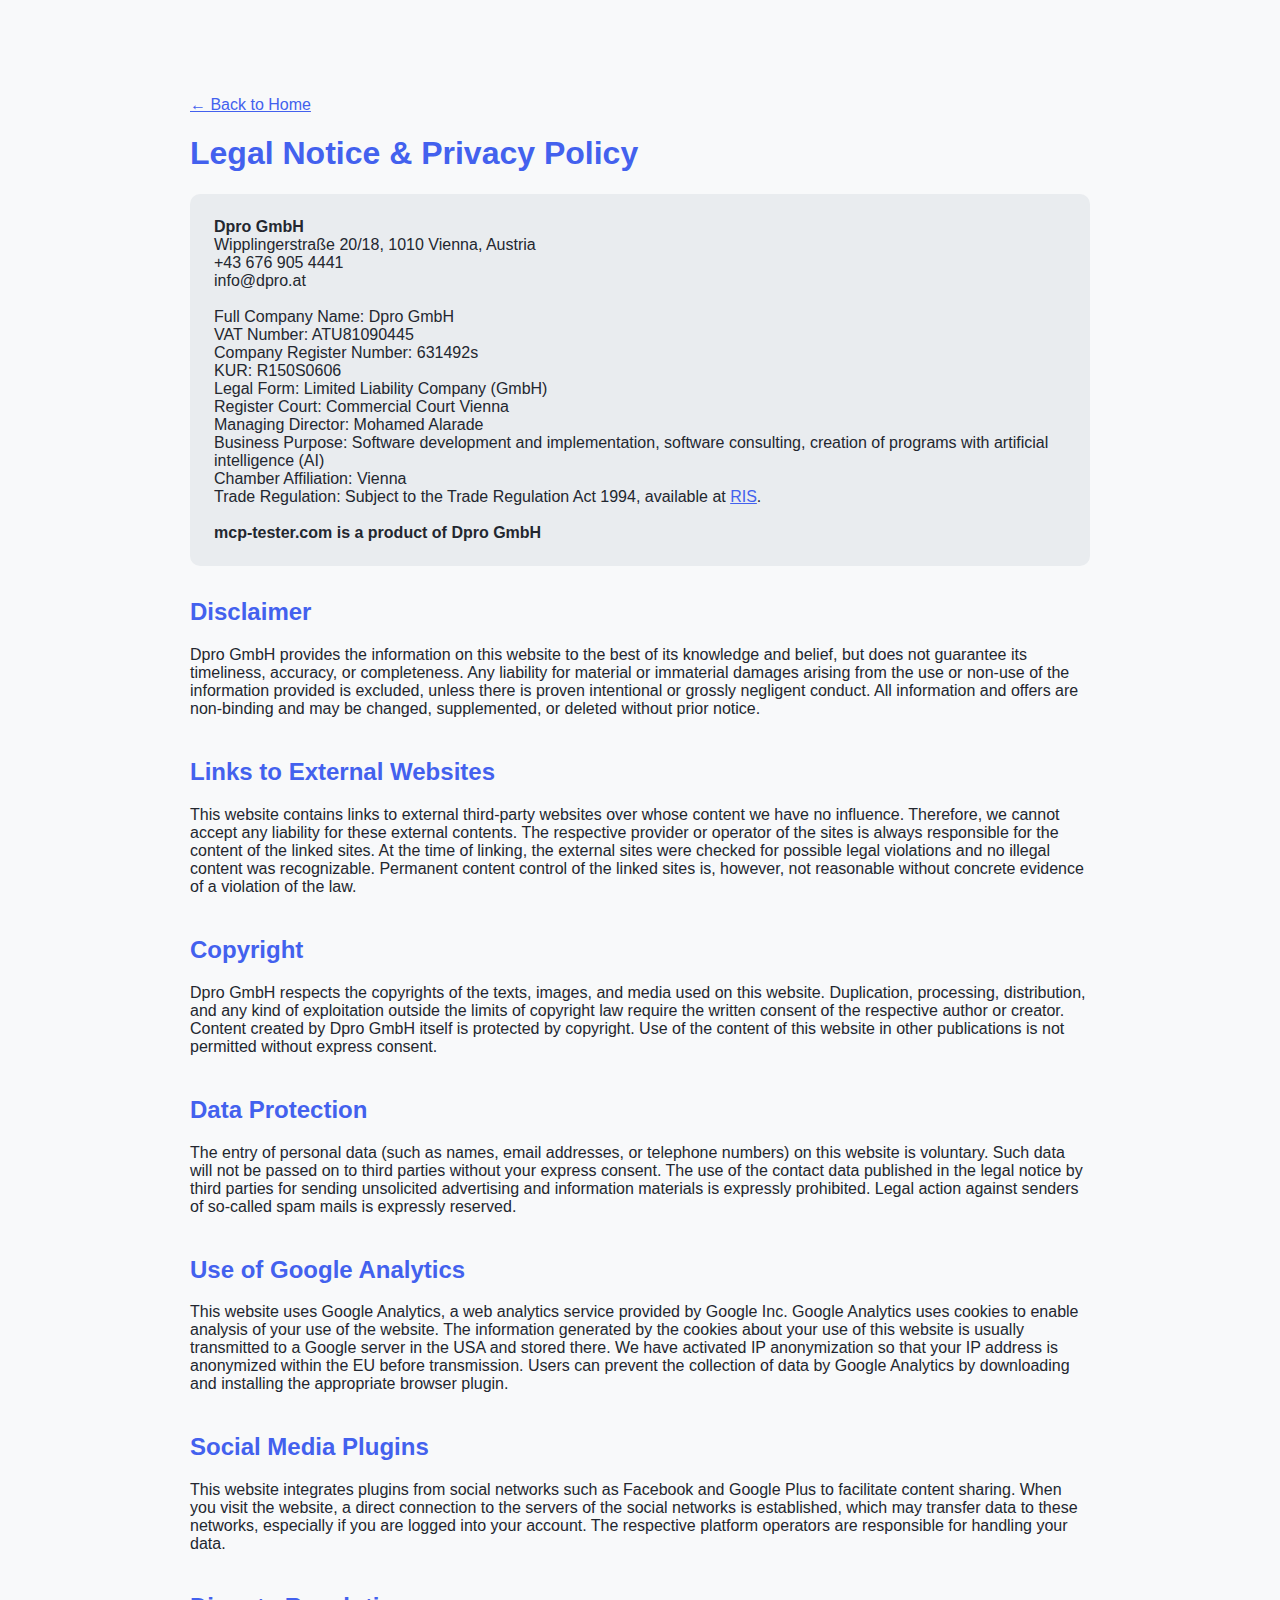
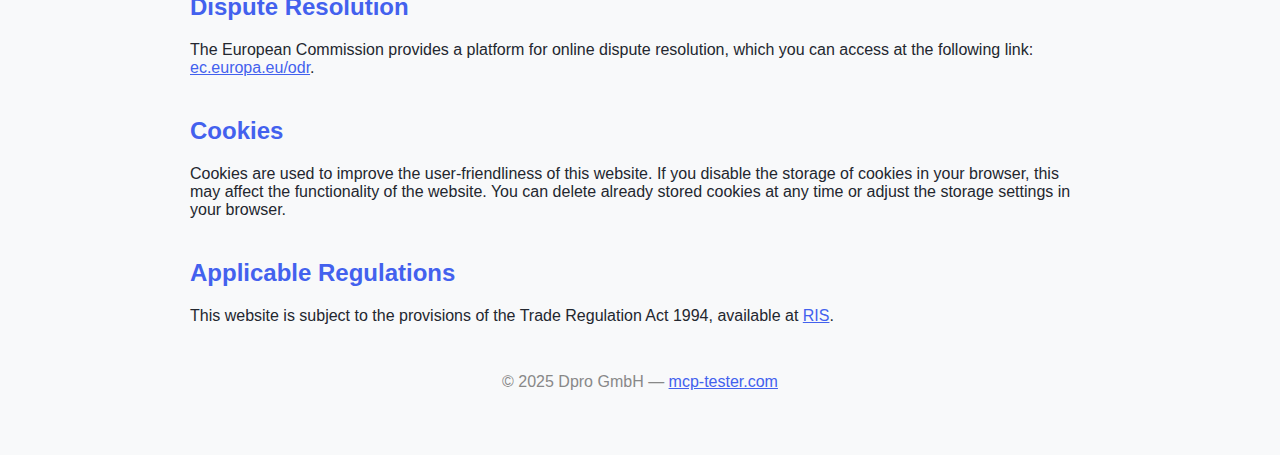
<file: privacy.html>
<!DOCTYPE html>
<html lang="en">
<head>
  <meta charset="UTF-8">
  <title>Privacy Policy & Legal Notice | MCP Tool Tester Pro</title>
  <meta name="viewport" content="width=device-width, initial-scale=1.0">
  <meta name="robots" content="noindex,follow">
  <style>
    body { font-family: Inter, Arial, sans-serif; max-width: 900px; margin: 2rem auto; padding: 2rem; background: #f8f9fa; color: #23272f; }
    h1, h2 { color: #4361ee; }
    a { color: #4361ee; }
    .section { margin-bottom: 2.5rem; }
    ul { margin: 0 0 1.5rem 1.5rem; }
    .impressum { background: #e9ecef; border-radius: 10px; padding: 1.5rem; margin-bottom: 2rem; }
    .footer-link { margin-top: 2rem; display: block; }
    @media (max-width: 600px) { body { padding: 0.5rem; } }
  </style>
</head>
<body>
  <a href="/" class="footer-link">&larr; Back to Home</a>
  <h1>Legal Notice & Privacy Policy</h1>
  <div class="impressum">
    <strong>Dpro GmbH</strong><br>
    Wipplingerstraße 20/18, 1010 Vienna, Austria<br>
    +43 676 905 4441<br>
    info@dpro.at<br><br>
    Full Company Name: Dpro GmbH<br>
    VAT Number: ATU81090445<br>
    Company Register Number: 631492s<br>
    KUR: R150S0606<br>
    Legal Form: Limited Liability Company (GmbH)<br>
    Register Court: Commercial Court Vienna<br>
    Managing Director: Mohamed Alarade<br>
    Business Purpose: Software development and implementation, software consulting, creation of programs with artificial intelligence (AI)<br>
    Chamber Affiliation: Vienna<br>
    Trade Regulation: Subject to the Trade Regulation Act 1994, available at <a href="http://www.ris.bka.gv.at" target="_blank">RIS</a>.<br>
    <br>
    <strong>mcp-tester.com is a product of Dpro GmbH</strong>
  </div>

  <div class="section">
    <h2>Disclaimer</h2>
    <p>Dpro GmbH provides the information on this website to the best of its knowledge and belief, but does not guarantee its timeliness, accuracy, or completeness. Any liability for material or immaterial damages arising from the use or non-use of the information provided is excluded, unless there is proven intentional or grossly negligent conduct. All information and offers are non-binding and may be changed, supplemented, or deleted without prior notice.</p>
  </div>

  <div class="section">
    <h2>Links to External Websites</h2>
    <p>This website contains links to external third-party websites over whose content we have no influence. Therefore, we cannot accept any liability for these external contents. The respective provider or operator of the sites is always responsible for the content of the linked sites. At the time of linking, the external sites were checked for possible legal violations and no illegal content was recognizable. Permanent content control of the linked sites is, however, not reasonable without concrete evidence of a violation of the law.</p>
  </div>

  <div class="section">
    <h2>Copyright</h2>
    <p>Dpro GmbH respects the copyrights of the texts, images, and media used on this website. Duplication, processing, distribution, and any kind of exploitation outside the limits of copyright law require the written consent of the respective author or creator. Content created by Dpro GmbH itself is protected by copyright. Use of the content of this website in other publications is not permitted without express consent.</p>
  </div>

  <div class="section">
    <h2>Data Protection</h2>
    <p>The entry of personal data (such as names, email addresses, or telephone numbers) on this website is voluntary. Such data will not be passed on to third parties without your express consent. The use of the contact data published in the legal notice by third parties for sending unsolicited advertising and information materials is expressly prohibited. Legal action against senders of so-called spam mails is expressly reserved.</p>
  </div>

  <div class="section">
    <h2>Use of Google Analytics</h2>
    <p>This website uses Google Analytics, a web analytics service provided by Google Inc. Google Analytics uses cookies to enable analysis of your use of the website. The information generated by the cookies about your use of this website is usually transmitted to a Google server in the USA and stored there. We have activated IP anonymization so that your IP address is anonymized within the EU before transmission. Users can prevent the collection of data by Google Analytics by downloading and installing the appropriate browser plugin.</p>
  </div>

  <div class="section">
    <h2>Social Media Plugins</h2>
    <p>This website integrates plugins from social networks such as Facebook and Google Plus to facilitate content sharing. When you visit the website, a direct connection to the servers of the social networks is established, which may transfer data to these networks, especially if you are logged into your account. The respective platform operators are responsible for handling your data.</p>
  </div>

  <div class="section">
    <h2>Dispute Resolution</h2>
    <p>The European Commission provides a platform for online dispute resolution, which you can access at the following link: <a href="http://ec.europa.eu/odr" target="_blank">ec.europa.eu/odr</a>.</p>
  </div>

  <div class="section">
    <h2>Cookies</h2>
    <p>Cookies are used to improve the user-friendliness of this website. If you disable the storage of cookies in your browser, this may affect the functionality of the website. You can delete already stored cookies at any time or adjust the storage settings in your browser.</p>
  </div>

  <div class="section">
    <h2>Applicable Regulations</h2>
    <p>This website is subject to the provisions of the Trade Regulation Act 1994, available at <a href="http://www.ris.bka.gv.at" target="_blank">RIS</a>.</p>
  </div>

  <footer style="margin-top:3rem;text-align:center;color:#888;">
    &copy; 2025 Dpro GmbH &mdash; <a href="https://mcp-tester.com">mcp-tester.com</a>
  </footer>
</body>
</html>
</file>
